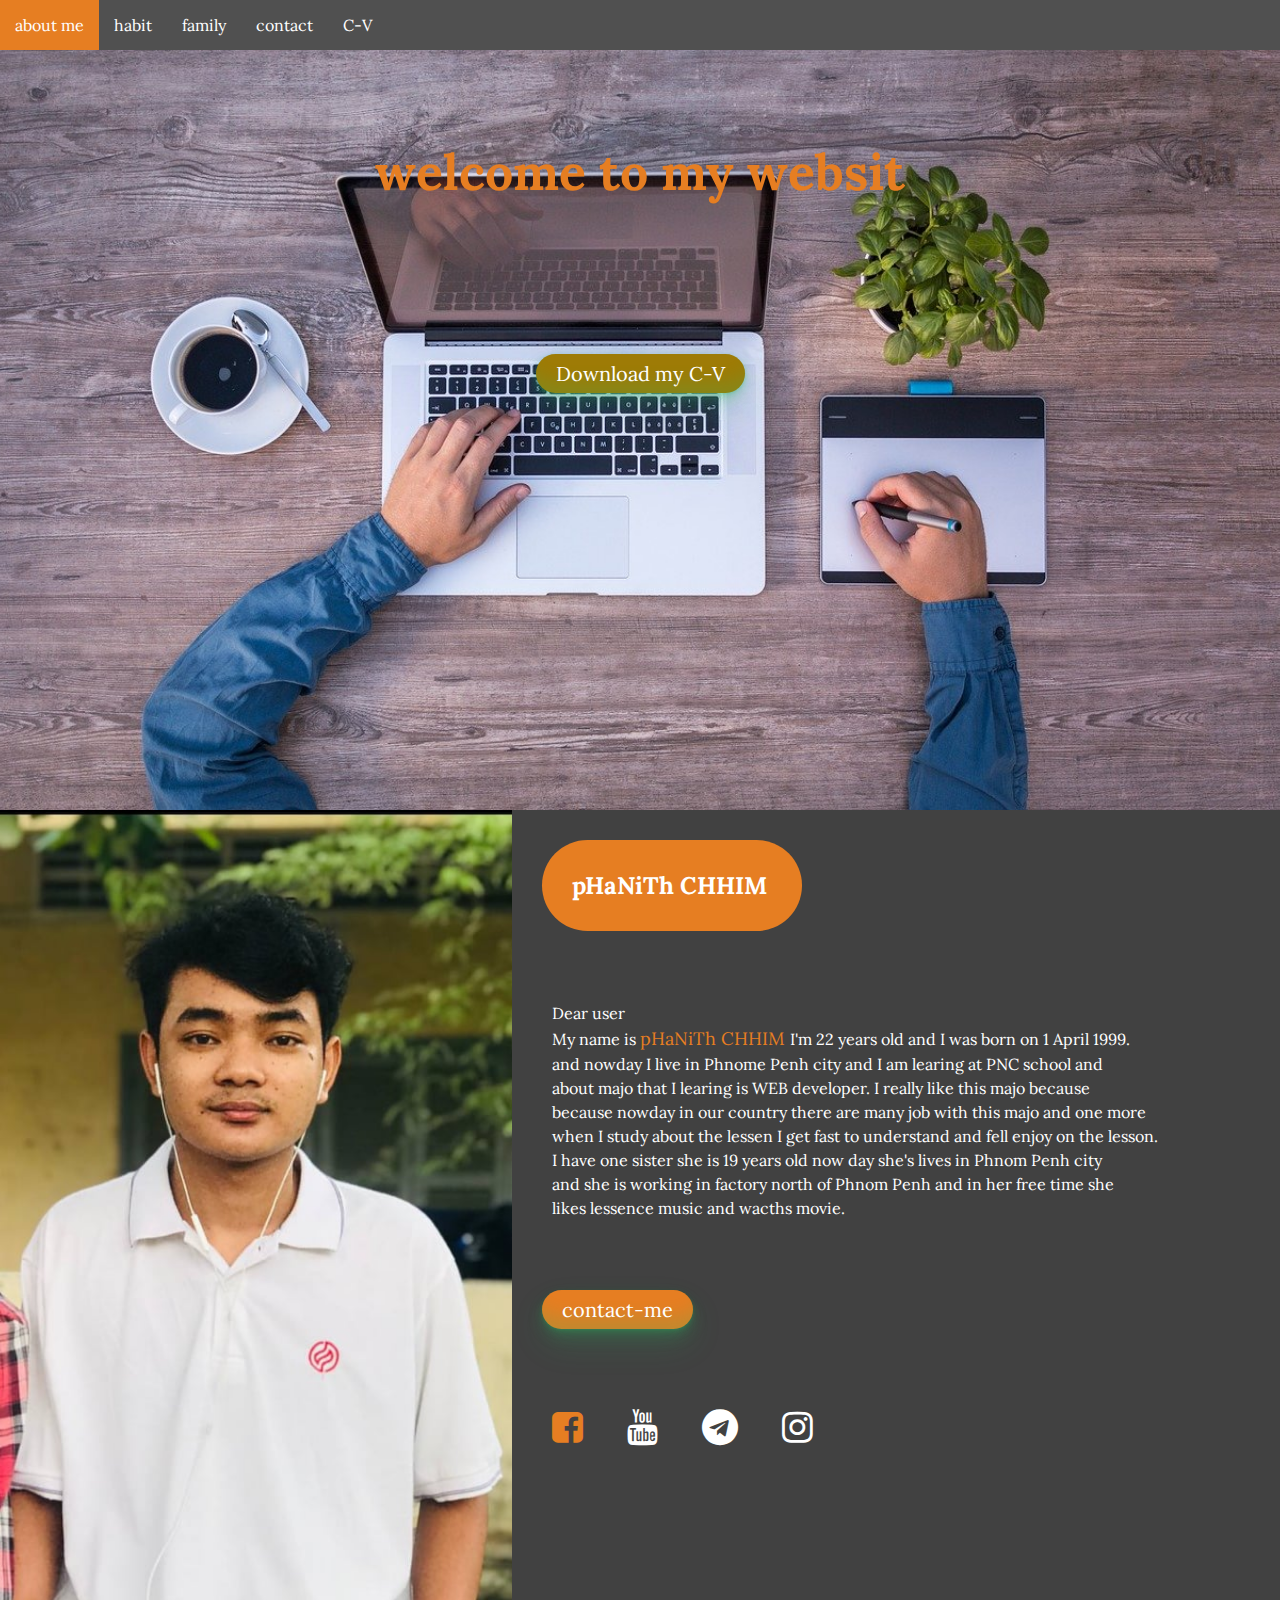
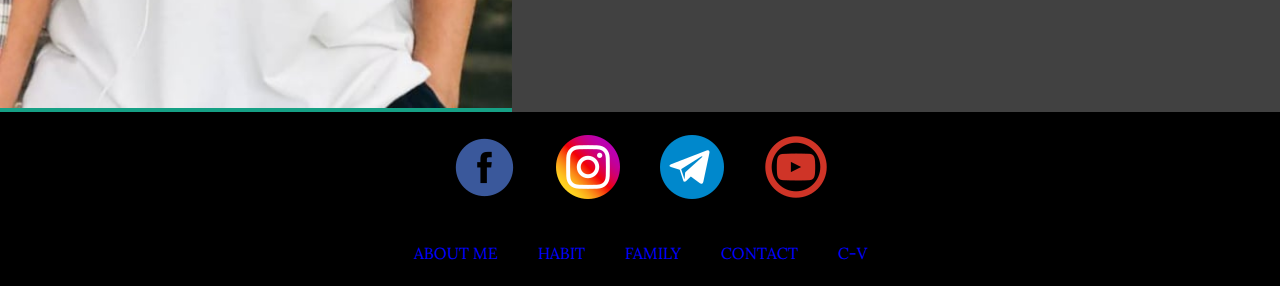
<file: index.html>
<!DOCTYPE html>
<html lang="en">

<head>
    <meta charset="UTF-8">
    <meta http-equiv="X-UA-Compatible" content="IE=edge">
    <meta name="viewport" content="width=device-width, initial-scale=1.0">
    <title>About me</title>
    <link rel="stylesheet" href="https://cdnjs.cloudflare.com/ajax/libs/font-awesome/4.7.0/css/font-awesome.min.css">
    <link rel="stylesheet" href="css/index.css">
    <link rel="stylesheet" href="https://fonts.googleapis.com/icon?family=Material+Icons">
    <link href="https://cdnjs.cloudflare.com/ajax/libs/font-awesome/5.13.0/css/all.min.css" rel="stylesheet">
    <link rel="stylesheet" href="https://cdnjs.cloudflare.com/ajax/libs/font-awesome/4.7.0/css/font-awesome.min.css">
</head>

<body>
    <section class="fist">
        <div class="main-contain">
            <input type="checkbox" name="" id="check">
            <label for="check">
                <i class="fas fa-bars" style="font-size: 40px; color:;"></i>
            </label>
            <nav>
                <ul>
                    <li class="active"><a href="index.html">about me</a></li>
                    <li><a href="page/habit.html">habit</a></li>
                    <li><a href="page/family.html">family</a></li>
                    <li><a href="page/contact.html">contact</a></li>
                    <li><a href="page/c-v.html">C-V</a></li>
                </ul>
            </nav>
        </div>
        <h1>welcome to my websit</h1>
       <div class="btn d-flex">
        <button class="button-33 d-flex" role="button"><a href="/img/cover letter.pdf" download>Download my C-V</a></button>
    </div>
    </section>
    <section class="container group-wrap d-flex ">
            <div class="sid-left">
                <img src="/img/phanith.jpg" alt="">
            </div>
            <div class="sid-right group-wrap background">
                <div class="h1">
                    <h2>pHaNiTh CHHIM</h2>
                </div>
                <div class="p pd-20">
                    <p class="pd-20 white-color link-p">Dear user <br>
                        My name is <span style="color:#e67e22; font-size: large;">pHaNiTh CHHIM </span> I'm 22 years old
                        and I was born on 1 April 1999. <br>
                        and nowday I live in Phnome Penh city and I am learing at PNC school and <br>
                        about majo that I learing is WEB developer. I really like this majo because <br>
                        because nowday in our country there are many job with this majo and one more <br>
                        when I study about the lessen I get fast to understand and fell enjoy on the lesson. <br>
                        I have one sister she is 19 years old now day she's lives in Phnom Penh city <br>
                        and she is working in factory north of Phnom Penh and in her free time she <br>
                        likes lessence music and wacths movie. </p>
                </div>
                <div class="btn-contact-me pd-20 mg-10">
                    <button class="contact-me"><a href="page/contact.html">contact-me</a></button>
                </div>
                <div class="icon pd-20">
                    <i class="fa fa-facebook-square" style="font-size:36px; color:#e67e22 ;"></i>
                    <i class='fa fa-youtube' style='font-size:36px; color:white;'></i>
                    <i class="fa fa-telegram" style="font-size:36px; color:white;"></i>
                    <i class='fa fa-instagram' style='font-size:36px;color:white;'></i>
                </div>
            </div>
        <!-- </div> -->
    </section>
    </div>
    <section>
        <footer>
            <div class="ft-icon">
                <div class="fb">
                    <img src="img/fb.png" alt="">
                </div>
                <div class="ig">
                    <img src="img/ig.png" alt="">
                </div>
                <div class="tg">
                    <img src="img/tg.png" alt="">
                </div>
                <div class="yb">
                    <img src="img/yb.png" alt="">
                </div>
            </div>
            <ul>
                <li><a href="index.html">about me</a></li>
                <li><a href="page/habit.html">habit</a></li>
                <li><a href="page/family.html">family</a></li>
                <li><a href="page/contact.html">contact</a></li>
                <li><a href="page/c-v.html">C-V</a></li>
            </ul>
        </footer>
    </section>
</body>

</html>
</file>
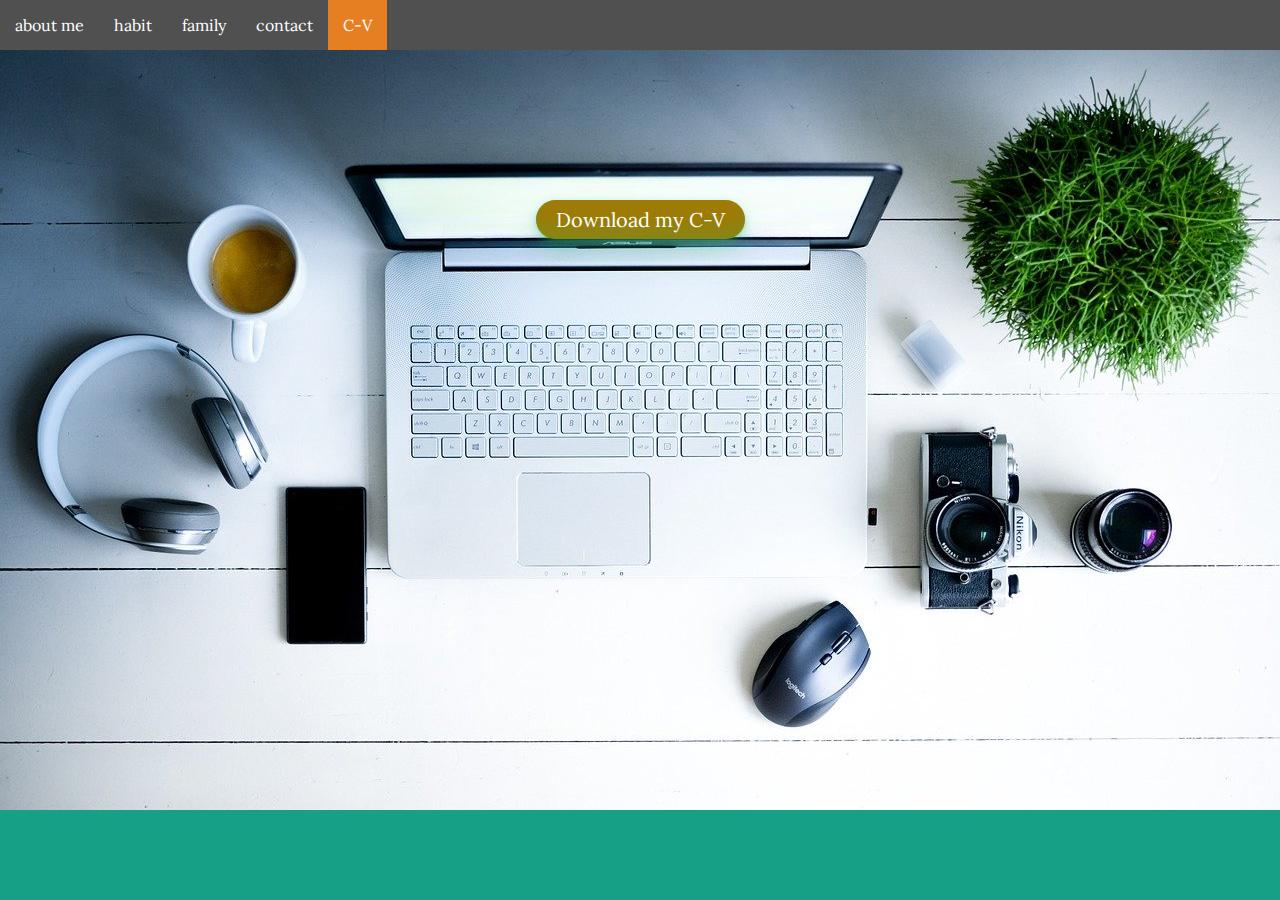
<file: page/c-v.html>
<!DOCTYPE html>
<html lang="en">

<head>
    <meta charset="UTF-8">
    <meta http-equiv="X-UA-Compatible" content="IE=edge">
    <meta name="viewport" content="width=device-width, initial-scale=1.0">
    <title>About me</title>
    <link rel="stylesheet" href="https://cdnjs.cloudflare.com/ajax/libs/font-awesome/4.7.0/css/font-awesome.min.css">
    <link rel="stylesheet" href="/css/c-v.css">
    <link rel="stylesheet" href="https://fonts.googleapis.com/icon?family=Material+Icons">
    <link href="https://cdnjs.cloudflare.com/ajax/libs/font-awesome/5.13.0/css/all.min.css" rel="stylesheet">
    <link rel="stylesheet" href="https://cdnjs.cloudflare.com/ajax/libs/font-awesome/4.7.0/css/font-awesome.min.css">
</head>

<body>
    <section class="fist">
    <div class="main-contain">
        <input type="checkbox" name="" id="check">
        <label for="check">
            <i class="fas fa-bars" style="font-size: 40px; color:;"></i>
        </label>
        <nav>
            <ul>
                <li ><a href="/index.html">about me</a></li>
                <li><a href="/page/habit.html">habit</a></li>
                <li><a href="/family.html">family</a></li>
                <li><a href="/page/contact.html">contact</a></li>
                <li  class="active"><a href="c-v.html">C-V</a></li>
            </ul>
        </nav>
        <div class="btn d-flex">
            <button class="button-33 d-flex" role="button"><a href="/img/cover letter.pdf" download>Download my C-V</a></button>
        </div>
    </div> 
    <!-- <section>
        <footer>
            <div class="ft-icon">
                <div class="fb">
                    <img src="/img/fb.png" alt="">
                </div>
                <div class="ig">
                    <img src="/img/ig.png" alt="">
                </div>
                <div class="tg">
                    <img src="/img/tg.png" alt="">
                </div>
                <div class="yb">
                    <img src="/img/yb.png" alt="">
                </div>
            </div>
            <ul>
                <li><a href="index.html">about me</a></li>
                <li><a href="page/habit.html">habit</a></li>
                <li><a href="page/family.html">family</a></li>
                <li><a href="page/contact.html">contact</a></li>
                <li><a href="page/c-v.html">C-V</a></li>
            </ul>
        </footer>
    </section>  -->
</body>

</html>
</file>
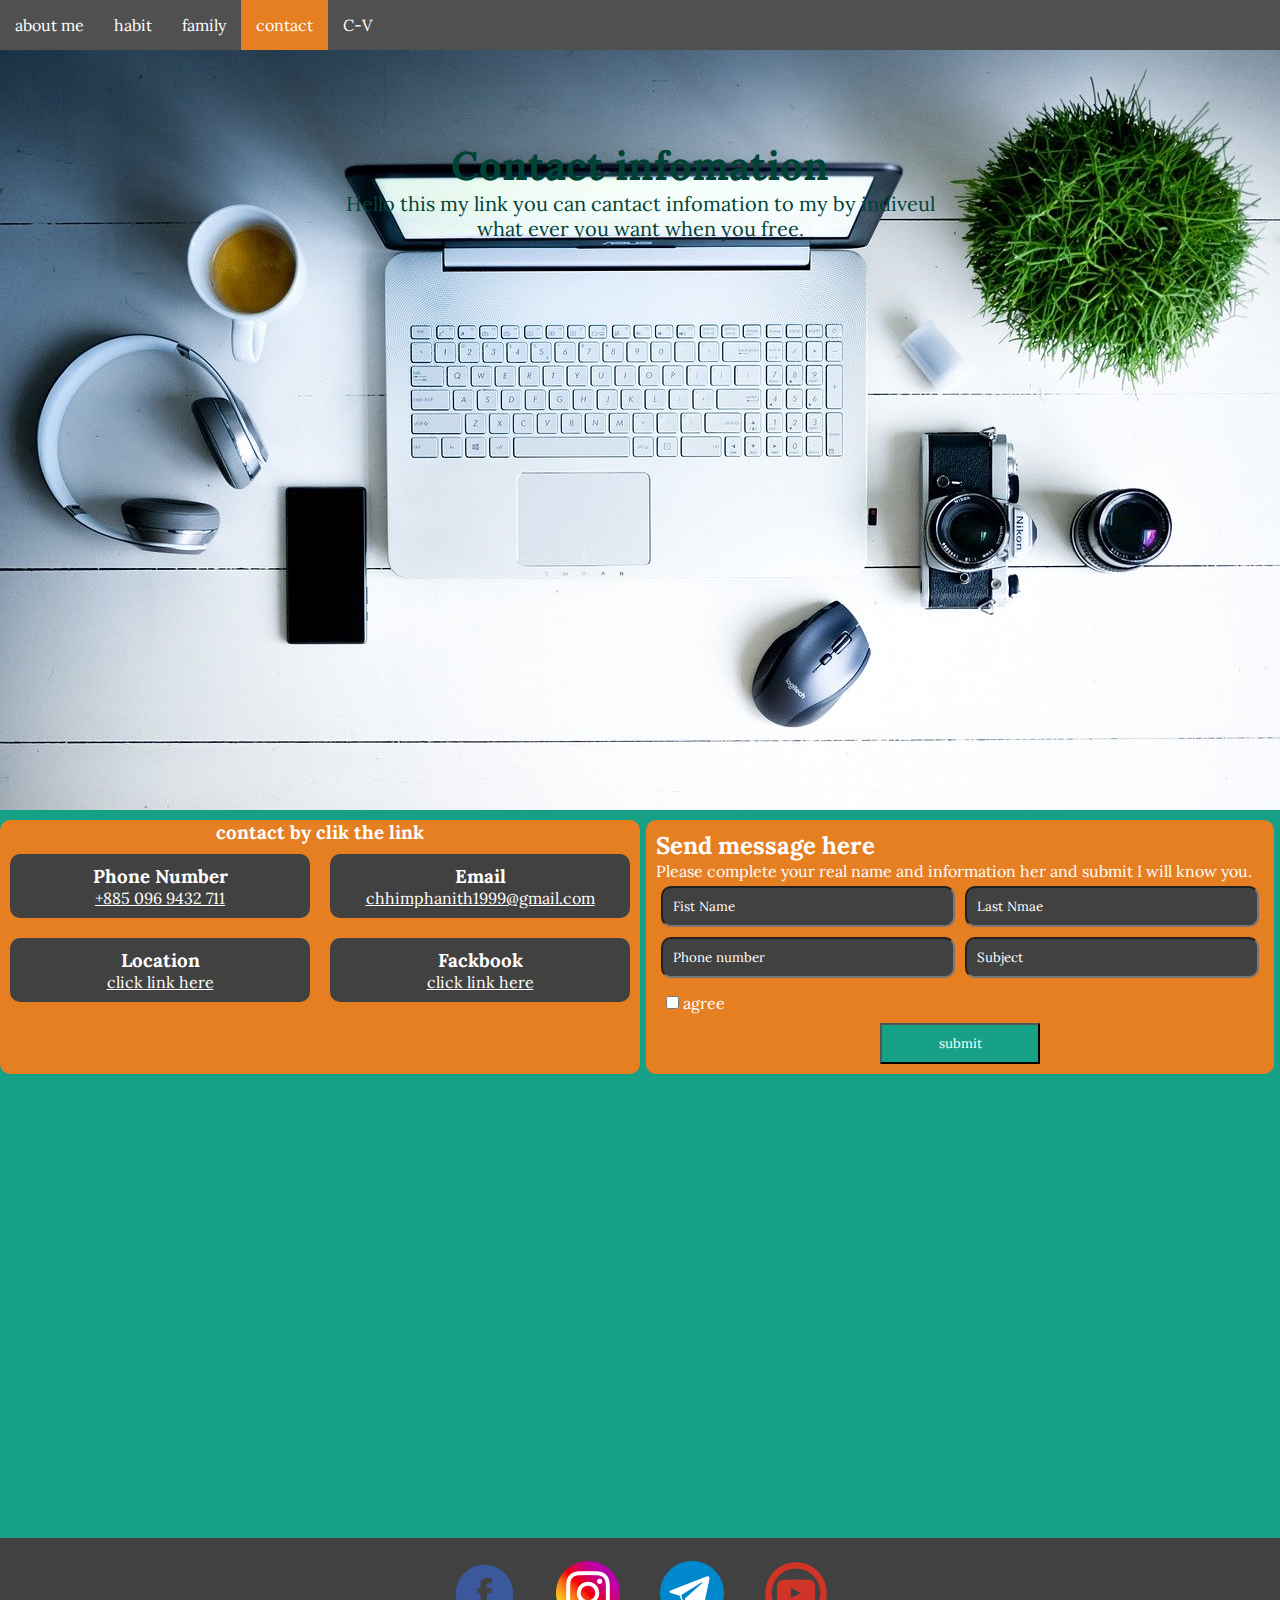
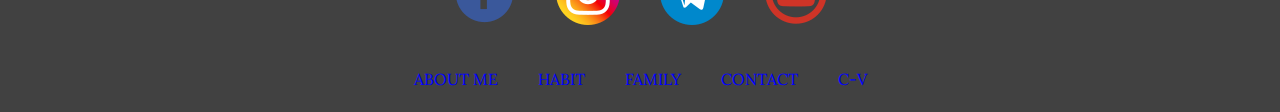
<file: page/contact.html>
<!DOCTYPE html>
<html lang="en">

<head>
    <meta charset="UTF-8">
    <meta http-equiv="X-UA-Compatible" content="IE=edge">
    <meta name="viewport" content="width=device-width, initial-scale=1.0">
    <title>About me</title>
    <link rel="stylesheet" href="https://cdnjs.cloudflare.com/ajax/libs/font-awesome/4.7.0/css/font-awesome.min.css">
    <link rel="stylesheet" href="/css/contact.css">
    <link rel="stylesheet" href="https://fonts.googleapis.com/icon?family=Material+Icons">
    <link href="https://cdnjs.cloudflare.com/ajax/libs/font-awesome/5.13.0/css/all.min.css" rel="stylesheet">
    <link rel="stylesheet" href="https://cdnjs.cloudflare.com/ajax/libs/font-awesome/4.7.0/css/font-awesome.min.css">
</head>

<body>
    <section class="fist">
        <div class="main-contain">
            <input type="checkbox" name="" id="check">
            <label for="check">
                <i class="fas fa-bars" style="font-size: 40px;"></i>
            </label>
            <nav>
                <ul>
                    <li><a href="/index.html">about me</a></li>
                    <li><a href="/page/habit.html">habit</a></li>
                    <li><a href="/page/family.html">family</a></li>
                    <li class="active"><a href="contact.html">contact</a></li>
                    <li><a href="/page/c-v.html">C-V</a></li>
                </ul>
            </nav>
            <div class="header">
                <h1>Contact infomation</h1>
                <p>Hello this my link you can cantact infomation to my by indiveul <br>
                    what ever you want when you free.</p>
            </div>
        </div>
    </section>
    <section>
        <div class="container group-wrap">
            <div class="contain-left group-wrap">
                <h3>contact by clik the link</h3>
                <div class="box">
                    <div class="block">
                        <h3>Phone Number</h3></i>
                        <a href="">+885 096 9432 711</a>
                    </div>
                    <div class="block">
                        <h3>Email</h3>
                        <a href="">chhimphanith1999@gmail.com</a>
                    </div>
                </div>
                <div class="box">
                    <div class="block">
                        <h3>Location</h3>
                        <a href="">click link here</a>
                    </div>
                    <div class="block">
                        <h3>Fackbook</h3>
                        <a href="">click link here</a>
                    </div>
                </div>

               

            </div>
            <div class="contain-right ">
                <div class="form">
                    <form class="group-wrap " action="">
                        <h2 class="white">Send message here</h2>
                        <p class="white">Please complete your real name and information her and submit I will know you.
                        </p>
                        <div class="box">
                            <input type="text" name="" id="" placeholder="Fist Name">
                            <input type="text" name="" id="" placeholder="Last Nmae">
                        </div>
                        <div class="box">
                            <input type="text" name="" id="" placeholder="Phone number">
                            <input type="text" name="" id="" placeholder="Subject">
                        </div>
                        <div class="padding">
                            <input type="checkbox" name="" id="">
                            <span class="white">agree</span>
                        </div>
                        <div class="btn">
                            <input type="submit" value="submit">
                        </div>
                    </form>
                </div>
            </div>
        </div>
    </section>
    <div class="map">
        <iframe
            src="https://www.google.com/maps/embed?pb=!1m18!1m12!1m3!1d15692.399303365068!2d104.29972626648072!3d10.492796479210167!2m3!1f0!2f0!3f0!3m2!1i1024!2i768!4f13.1!3m3!1m2!1s0x3109cd4c05e1f77d%3A0x276d3d0edb16f207!2z4Z6U4Z674Z6a4Z644Z6A4Z674Z6Y4Z624Z6a4Z6A4Z-G4Z6W4Z-S4Z6a4Z624Z6B4Z-B4Z6P4Z-S4Z6P4Z6A4Z-C4Z6U!5e0!3m2!1sen!2skh!4v1636822192731!5m2!1sen!2skh"
            width="100%" height="450" style="border:0;" allowfullscreen="" loading="lazy"></iframe>
    </div>
    <section>
        <footer>
            <div class="ft-icon">
                <div class="fb">
                    <img src="/img/fb.png" alt="">
                </div>
                <div class="ig">
                    <img src="/img/ig.png" alt="">
                </div>
                <div class="tg">
                    <img src="/img/tg.png" alt="">
                </div>
                <div class="yb">
                    <img src="/img/yb.png" alt="">
                </div>
            </div>
            <ul>
                <li><a href="index.html">about me</a></li>
                <li><a href="page/habit.html">habit</a></li>
                <li><a href="page/family.html">family</a></li>
                <li><a href="page/contact.html">contact</a></li>
                <li><a href="page/c-v.html">C-V</a></li>
            </ul>
        </footer>
    </section>
</body>

</html>
</file>
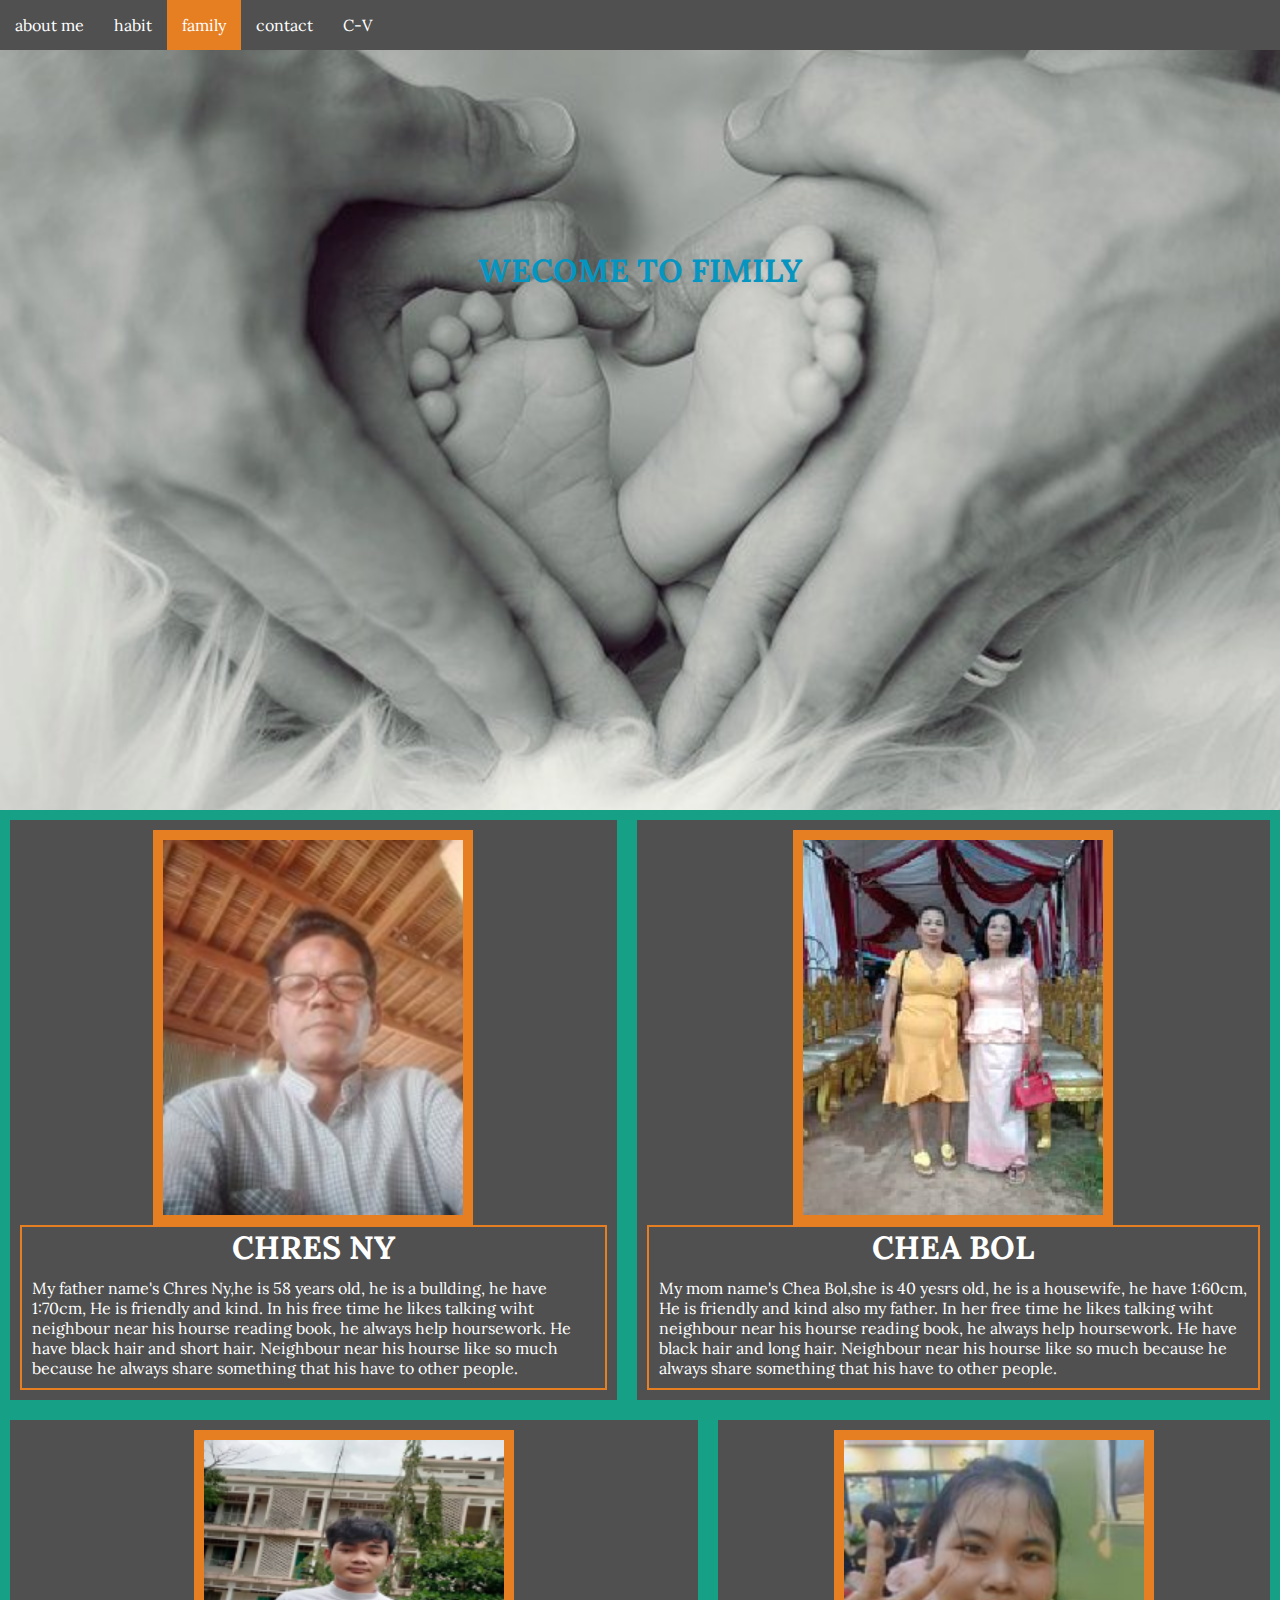
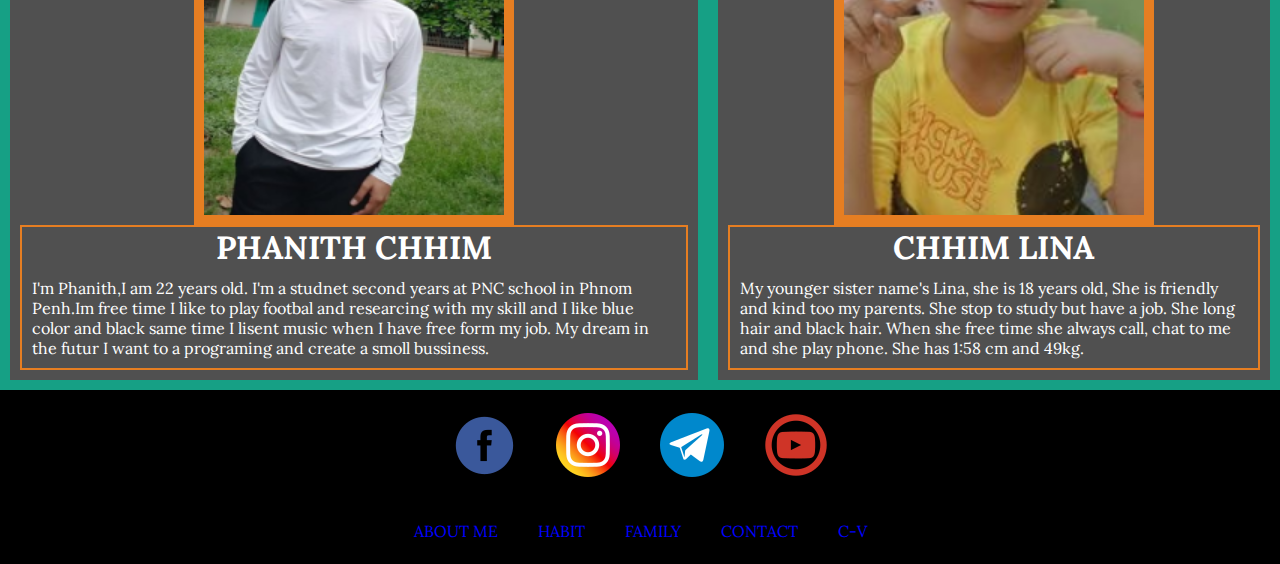
<file: page/family.html>
<!DOCTYPE html>
<html lang="en">

<head>
    <meta charset="UTF-8">
    <meta http-equiv="X-UA-Compatible" content="IE=edge">
    <meta name="viewport" content="width=device-width, initial-scale=1.0">
    <title>About me</title>
    <link rel="stylesheet" href="https://cdnjs.cloudflare.com/ajax/libs/font-awesome/4.7.0/css/font-awesome.min.css">
    <link rel="stylesheet" href="/css/family.css">
    <link rel="stylesheet" href="https://fonts.googleapis.com/icon?family=Material+Icons">
    <link href="https://cdnjs.cloudflare.com/ajax/libs/font-awesome/5.13.0/css/all.min.css" rel="stylesheet">
    <link rel="stylesheet" href="https://cdnjs.cloudflare.com/ajax/libs/font-awesome/4.7.0/css/font-awesome.min.css">
</head>

<body>
    <section class="fist">
        <div class="main-contain">
            <input type="checkbox" name="" id="check">
            <label for="check">
                <i class="fas fa-bars" style="font-size: 40px; color:;"></i>
            </label>
            <nav>
                <ul>
                    <li><a href="/index.html">about me</a></li>
                    <li><a href="/page/habit.html">habit</a></li>
                    <li class="active"><a href="family.html">family</a></li>
                    <li><a href="/page/contact.html">contact</a></li>
                    <li><a href="/page/c-v.html">C-V</a></li>
                </ul>
            </nav>
            <h1 style="color: rgb(6, 149, 192);">WECOME TO FIMILY</h1>
        </div>
    </section>
    <div class="mai group-wrap">
        <section class="sub-main d-flex group-wrap">
            <div class="card pd-10 background margit-10">
                <div class="img">
                    <img src="/img/pa.png" alt="">
                </div>
                <div class="card-body color-white card-border  ">
                    <h1> CHRES NY</h1>
                    <p class="margit-10">My father name's Chres Ny,he is 58 years old, he is a bullding, he have 1:70cm,
                        He is friendly and kind. In his free time he likes
                         talking wiht neighbour near his hourse reading book, he always help hoursework.
                        He have black hair and short hair.
                        Neighbour near his hourse like so much because
                        he always share something that his have to other people.

                    </p>
                </div>
            </div>
            <div class="card pd-10 group-wrap background margit-10">
                <div class="img">
                    <img src="/img/me.png" alt="">
                </div>
                <div class="card-body color-white card-border">
                    <h1> CHEA BOL</h1>
                    <p class="margit-10">My mom name's Chea Bol,she is 40 yesrs old, he is a housewife,
                         he have 1:60cm,
                        He is friendly and kind also my father. In her free time he likes
                        talking wiht neighbour near his hourse reading book, he always help hoursework.
                        He have black hair and long hair.
                        Neighbour near his hourse like so much because
                        he always share something that his have to other people. </p>
                </div>
            </div>
        </section>
        <section class="sub-main d-flex group-wrap">
            <div class="card pd-10 background margit-10">
                <div class="img">
                    <img src="/img/mak.png" alt="">
                </div>
                <div class="card-body color-white card-border  ">
                    <h1> PHANITH CHHIM</h1>
                    <p class="margit-10">I'm Phanith,I am 22 years old. 
                        I'm a studnet second years at PNC school in Phnom Penh.Im free time I like to play footbal and researcing with my skill 
                        and I like blue color and black same time I lisent music when I have free form my job. My dream in the futur I want to 
                        a programing and create a smoll bussiness.
                    </p>
                </div>
            </div>
            <div class="card pd-10 group-wrap background margit-10">
                <div class="img">
                    <img src="/img/jruk.png" alt="">
                </div>
                <div class="card-body color-white card-border">
                    <h1> CHHIM LINA</h1>
                    <p class="margit-10">My younger sister name's Lina, she is 18 years old, 
                        She is friendly and kind too my parents. She stop to study but have a job.
                        She long hair and black hair.
                        When she free time she always call, chat to me and she play phone. She has 1:58 cm and 49kg.  </p>
                </div>
            </div>
        </section>
    </div>
    <footer>
        <div class="ft-icon">
            <div class="fb">
                <img src="/img/fb.png" alt="">
            </div>
            <div class="ig">
                <img src="/img/ig.png" alt="">
            </div>
            <div class="tg">
                <img src="/img/tg.png" alt="">
            </div>
            <div class="yb">
                <img src="/img/yb.png" alt="">
            </div>
        </div>
        <ul>
            <li><a href="index.html">about me</a></li>
            <li><a href="page/habit.html">habit</a></li>
            <li><a href="page/family.html">family</a></li>
            <li><a href="page/contact.html">contact</a></li>
            <li><a href="page/c-v.html">C-V</a></li>
        </ul>
    </footer>
    </section>
</body>

</html>
</file>
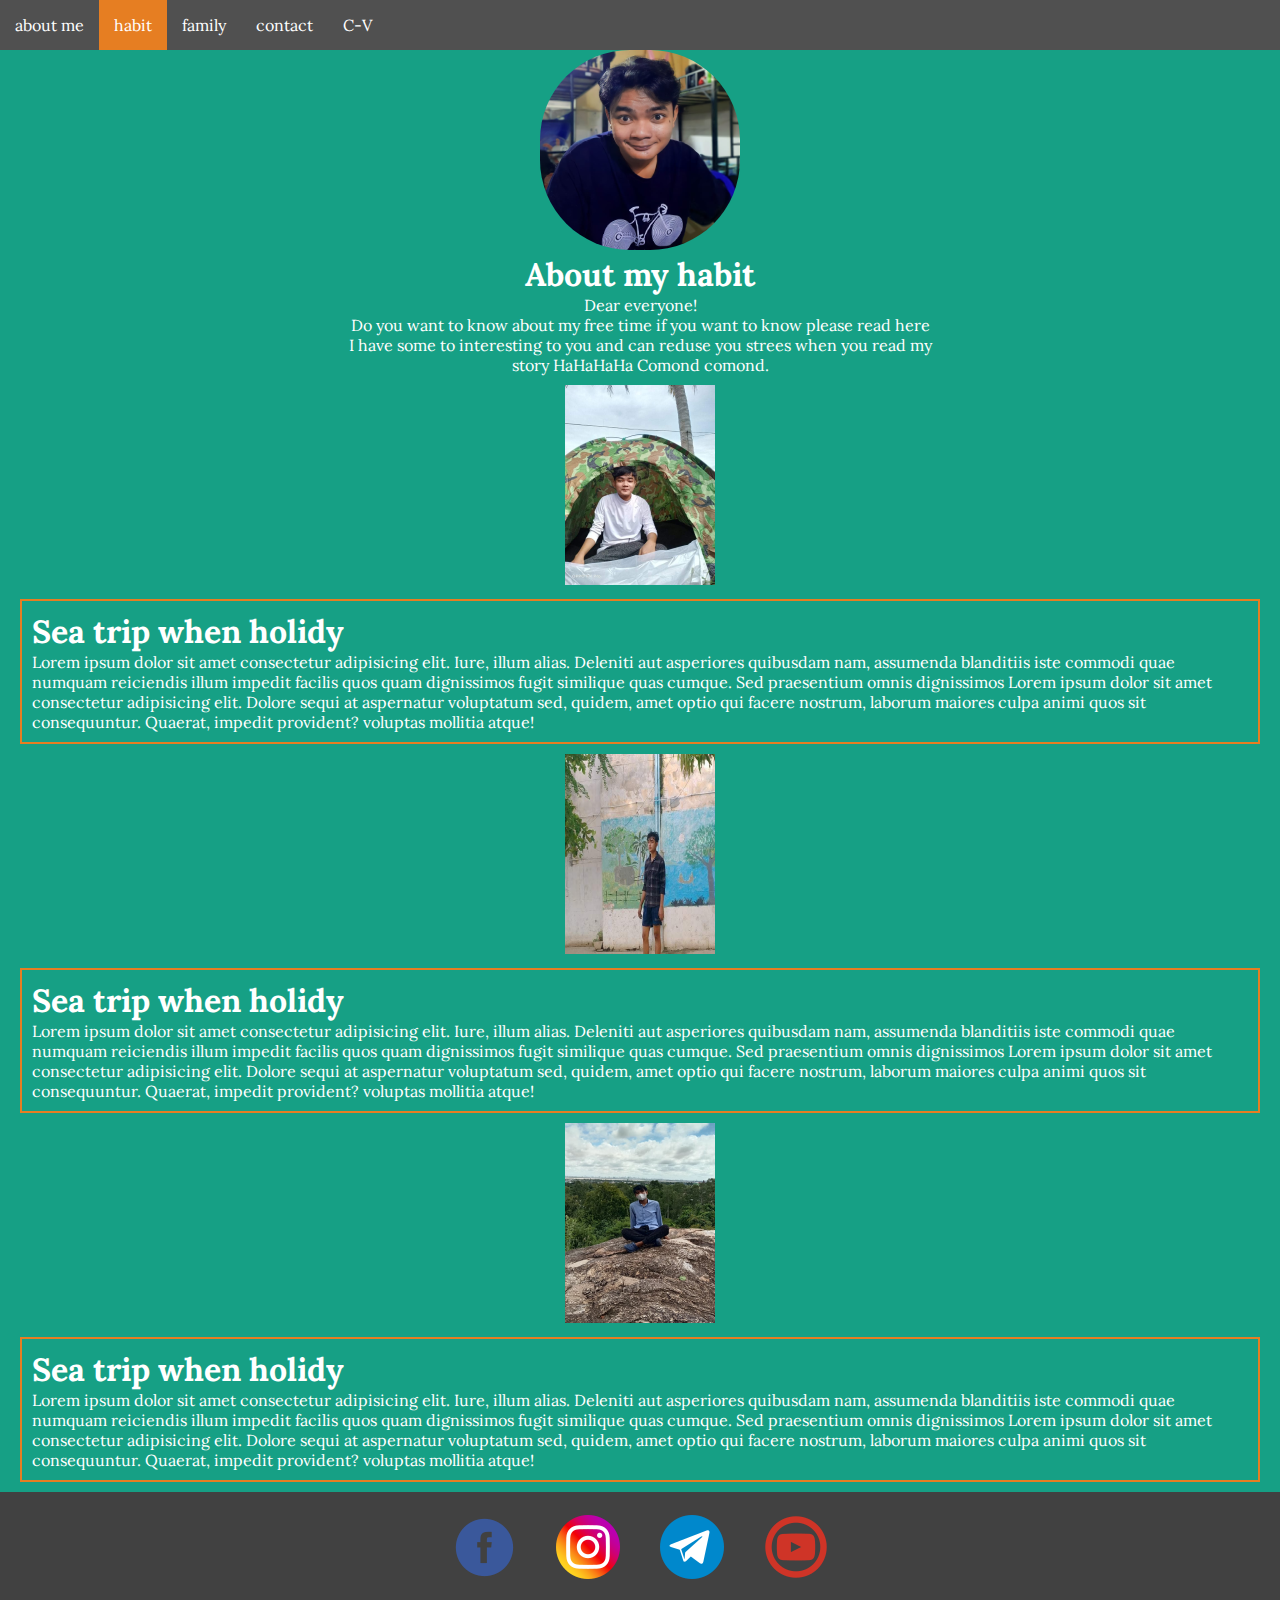
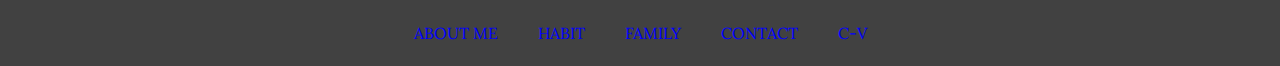
<file: page/habit.html>
<!DOCTYPE html>
<html lang="en">

<head>
    <meta charset="UTF-8">
    <meta http-equiv="X-UA-Compatible" content="IE=edge">
    <meta name="viewport" content="width=device-width, initial-scale=1.0">
    <title>About me</title>
    <link rel="stylesheet" href="https://cdnjs.cloudflare.com/ajax/libs/font-awesome/4.7.0/css/font-awesome.min.css">
    <link rel="stylesheet" href="/css/habit.css">
    <link rel="stylesheet" href="https://fonts.googleapis.com/icon?family=Material+Icons">
    <link href="https://cdnjs.cloudflare.com/ajax/libs/font-awesome/5.13.0/css/all.min.css" rel="stylesheet">
    <link rel="stylesheet" href="https://cdnjs.cloudflare.com/ajax/libs/font-awesome/4.7.0/css/font-awesome.min.css">
</head>

<body>
    <section class="fist">
    <div class="main-contain">
        <input type="checkbox" name="" id="check">
        <label for="check">
            <i class="fas fa-bars" style="font-size: 40px; color:;"></i>
        </label>
        <nav>
            <ul>
                <li ><a href="/index.html">about me</a></li>
                <li class="active"><a href="page/habit.html">habit</a></li>
                <li><a href="family.html">family</a></li>
                <li><a href="/page/contact.html">contact</a></li>
                <li><a href="/page/c-v.html">C-V</a></li>
            </ul>
        </nav>
    </div> 
<section>
    <div class="profile">
        <img src="/img/habit-pf.png" alt="">
        <div class="pragraph">
            <h1>About my habit</h1>
            <p>Dear everyone! <br>
               Do you want to know about my free time if you want to know please read here <br>
               I have some to interesting to you and can reduse you strees when you read my <br>
            story HaHaHaHa Comond comond.</p>
        </div>
    </div>
</section>
<section>
    <div class="group1">
        <div class="picture1">
            <div class="img">
                <img src="/img/boxpic1.png" alt="">
            </div>
        </div>
        <div class="box1">
            <h1>Sea trip when holidy</h1>
            <p>Lorem ipsum dolor sit amet consectetur adipisicing elit. Iure, illum alias. Deleniti aut asperiores quibusdam nam, assumenda blanditiis iste commodi quae numquam reiciendis illum impedit facilis quos quam dignissimos fugit similique quas cumque. Sed praesentium omnis dignissimos Lorem ipsum dolor sit amet consectetur adipisicing elit. Dolore sequi at aspernatur voluptatum sed, quidem, amet optio qui facere nostrum, laborum maiores culpa animi quos sit consequuntur. Quaerat, impedit provident? voluptas mollitia atque!</p>
        </div>
    </div>
    <div class="group1">
        <div class="picture1">
            <div class="img">
                <img src="/img/boxpic2.png" alt="">
            </div>
        </div>
        <div class="box1">
            <h1>Sea trip when holidy</h1>
            <p>Lorem ipsum dolor sit amet consectetur adipisicing elit. Iure, illum alias. Deleniti aut asperiores quibusdam nam, assumenda blanditiis iste commodi quae numquam reiciendis illum impedit facilis quos quam dignissimos fugit similique quas cumque. Sed praesentium omnis dignissimos Lorem ipsum dolor sit amet consectetur adipisicing elit. Dolore sequi at aspernatur voluptatum sed, quidem, amet optio qui facere nostrum, laborum maiores culpa animi quos sit consequuntur. Quaerat, impedit provident? voluptas mollitia atque!</p>
        </div>
    </div>
    <div class="group1">
        <div class="picture1">
            <div class="img">
                <img src="/img/boxpic3.png" alt="">
            </div>
        </div>
        <div class="box1">
            <h1>Sea trip when holidy</h1>
            <p>Lorem ipsum dolor sit amet consectetur adipisicing elit. Iure, illum alias. Deleniti aut asperiores quibusdam nam, assumenda blanditiis iste commodi quae numquam reiciendis illum impedit facilis quos quam dignissimos fugit similique quas cumque. Sed praesentium omnis dignissimos Lorem ipsum dolor sit amet consectetur adipisicing elit. Dolore sequi at aspernatur voluptatum sed, quidem, amet optio qui facere nostrum, laborum maiores culpa animi quos sit consequuntur. Quaerat, impedit provident? voluptas mollitia atque!</p>
        </div>
    </div>
  
</section>











    <section>
        <footer>
            <div class="ft-icon">
                <div class="fb">
                    <img src="/img/fb.png" alt="">
                </div>
                <div class="ig">
                    <img src="/img/ig.png" alt="">
                </div>
                <div class="tg">
                    <img src="/img/tg.png" alt="">
                </div>
                <div class="yb">
                    <img src="/img/yb.png" alt="">
                </div>
            </div>
            <ul>
                <li><a href="index.html">about me</a></li>
                <li><a href="page/habit.html">habit</a></li>
                <li><a href="page/family.html">family</a></li>
                <li><a href="page/contact.html">contact</a></li>
                <li><a href="page/c-v.html">C-V</a></li>
            </ul>
        </footer>
    </section> 
</body>

</html>
</file>
<file: css/index.css>
@import url('https://fonts.googleapis.com/css2?family=Lora:ital@0;1&display=swap');
*{
    font-family: 'Lora', serif;
    margin: 0%;
    padding: 0%;
}
body{
    background:#16a085;
}
#check,label{
    display: none;
}
nav {
    background: rgb(80, 80, 80);
}
#check, label {
    display: none;
}
ul {
    display: flex;
}
ul li {
    list-style: none;
    padding: 15px;
}
ul .active {
    background: #e67e22;
}
ul a {
    color: #fff;
    text-decoration: none;
}
.fist{
    background-image: url(/img/bg-about.jpg);
    background-size: cover;
    background-position: center;
    background-repeat: no-repeat;
    height: 90vh;
}

.button-33 {
  background-color: #9e7b06;
  border-radius: 100px;
  box-shadow: rgba(44, 187, 99, .2) 0 -25px 18px -14px inset,rgba(44, 187, 99, .15) 0 1px 2px,rgba(44, 187, 99, .15) 0 2px 4px,rgba(44, 187, 99, .15) 0 4px 8px,rgba(44, 187, 99, .15) 0 8px 16px,rgba(44, 187, 99, .15) 0 16px 32px;
  color: green;
  cursor: pointer;
  display: inline-block;
  font-family: CerebriSans-Regular,-apple-system,system-ui,Roboto,sans-serif;
  padding: 7px 20px;
  text-align: center;
  text-decoration: none;
  transition: all 250ms;
  border: 0;
  font-size: 16px;
  user-select: none;
  -webkit-user-select: none;
  touch-action: manipulation;
}
.button-33:hover {
  box-shadow: rgba(44,187,99,.35) 0 -25px 18px -14px inset,rgba(44,187,99,.25) 0 1px 2px,rgba(44,187,99,.25) 0 2px 4px,rgba(44,187,99,.25) 0 4px 8px,rgba(44,187,99,.25) 0 8px 16px,rgba(44,187,99,.25) 0 16px 32px;
  transform: scale(1.05) rotate(-1deg);
}
button a{
    text-decoration: none;
    color:white;
    font-size: 20px;

}
.fist .btn{
    display: flex;
    align-items: center;
    justify-content: center;
    margin-top: 150px;
}
/* ================ */

.icon{
    padding: 20px;
    margin-top: 20px;
}
.icon i{
    padding: 20px;
}

.ft-icon{
    display: flex;
    justify-content: center;
}
.ft-icon img{
    padding: 20px;
}
footer{
   text-align: center;
    background: black;
    margin: 0%;
    padding: 3px;
}
footer ul{
    display: flex;
    justify-content: center;
    background: black;
}
footer ul li{
    padding: 20px;
    list-style: none;
}
footer ul li a{
    text-transform: uppercase;
    color: blue;
}
h1{
    font-size: 50px;
    color: #e67e22;
    text-align: center;
    margin-top: 90px;
}
/* =================== */

.contact-me {
    background-color: #e67e22;
    border-radius: 100px;
    box-shadow: rgba(44, 187, 99, .2) 0 -25px 18px -14px inset,rgba(44, 187, 99, .15) 0 1px 2px,rgba(44, 187, 99, .15) 0 2px 4px,rgba(44, 187, 99, .15) 0 4px 8px,rgba(44, 187, 99, .15) 0 8px 16px,rgba(44, 187, 99, .15) 0 16px 32px;
    color: white;
    cursor: pointer;
    display: inline-block;
    font-family: CerebriSans-Regular,-apple-system,system-ui,Roboto,sans-serif;
    padding: 7px 20px;
    text-align: center;
    text-decoration: none;
    transition: all 250ms;
    border: 0;
    font-size: 16px;
    user-select: none;
    -webkit-user-select: none;
    touch-action: manipulation;
    margin-right: 20px;
  }
.contact-me a{
    color: white;
    text-decoration: none;
}
.contact-me:hover{
    box-shadow: rgba(44,187,99,.35) 0 -25px 18px -14px inset,rgba(44,187,99,.25) 0 1px 2px,rgba(44,187,99,.25) 0 2px 4px,rgba(44,187,99,.25) 0 4px 8px,rgba(44,187,99,.25) 0 8px 16px,rgba(44,187,99,.25) 0 16px 32px;
    transform: scale(1.05) rotate(-1deg);
   
}
.d-flex{
    display: flex;
    justify-content: space-between;
}
.group-wrap{
    flex-wrap: wrap;
}
.background{
    background: rgb(65, 65, 65);
}
.mg-10{
    margin: 10px;
}
.pd-10{
    padding: 10px;
}
.pd-20{
    padding: 20px;
}
.container{
    width: 100%;
}
.sid-right{
    width: 60%;
}
.sid-left{
    width: 40%;
}
.sid-left img{
    width: 100%;
}
.white-color{
    color: white;
}
.link-p{
    line-height: 1.5;
}
h2{
    margin: 30px;
    width: 200px;
    padding: 30px;
    background: #e67e22;
    color: white;
    border-radius: 70px 70px;
}
@media(max-width:860px){
    nav {
        display: none;
    }
    label {
        display: block;
    }
    ul {
        display: block;
        background: rgb(54, 83, 102);
    }
    #check:checked ~ nav{
        display: block;
    }
    footer ul{
        font-size: 15px;
    }
    footer img{
        width: 30px;
    }  
  
    .sid-right{
        flex-wrap: wrap;
        /* display: block; */
        width: 100%;
    }
    .container{
        flex-wrap: wrap;
        display: block;
    }
    .sid-left{
        width: 100%;
    }
    .sid-left img{
        width: 95%;
        margin: 5px 10px;
    }
    .sid-right{
        width: 95%;
        margin: 5px 10px;
    }
}
@media(max-width:450px){
    nav {
        display: none;
    }
    label {
        display: block;
    }
    ul {
        display: block;
        background: rgb(54, 83, 102);
       
        
    }
    #check:checked ~ nav{
        display: block;
    }
    .group-wrap{
        flex-wrap: wrap;
    }
    footer ul{
        font-size: 10px;
    }
    footer img{
        width: 25px;
    }
    .fist{
        background-image: url(/img/bg-about.jpg);
        background-size: cover;
        background-position: center;
        background-repeat: no-repeat;
        height: 70vh;
        display: block;
    }
    h1{
        font-size: 30px;
        color: #e67e22;
        text-align: center;
        margin-top: 60px;
    }
    .sid-left img{
        width: 95%;
        margin: 5px 10px;
    }
    .sid-right{
        width: 95%;
        margin: 5px 10px;
    }
}
</file>
<file: css/c-v.css>
@import url('https://fonts.googleapis.com/css2?family=Lora:ital@0;1&display=swap');
*{
    
    font-family: 'Lora', serif;
    margin: 0%;
    padding: 0%;
}
body{
    background:#16a085;
}
.fist{
    background-image: url(/img/bg\ \(2\).jpg);
    background-size: cover;
    background-position: center;
    background-repeat: no-repeat;
    width: 100%;
    height: 90vh;
}
#check,label{
    display: none;
}
nav {
    background: rgb(80, 80, 80);
}
#check, label {
    display: none;
}
ul {
    display: flex;
}
ul li {
    list-style: none;
    padding: 15px;
}
ul .active {
    background: #e67e22;
}
ul a {
    color: #fff;
    text-decoration: none;
}
.button-33 {
    background-color: #9e7b06;
    border-radius: 100px;
    box-shadow: rgba(44, 187, 99, .2) 0 -25px 18px -14px inset,rgba(44, 187, 99, .15) 0 1px 2px,rgba(44, 187, 99, .15) 0 2px 4px,rgba(44, 187, 99, .15) 0 4px 8px,rgba(44, 187, 99, .15) 0 8px 16px,rgba(44, 187, 99, .15) 0 16px 32px;
    color: green;
    cursor: pointer;
    display: inline-block;
    font-family: CerebriSans-Regular,-apple-system,system-ui,Roboto,sans-serif;
    padding: 7px 20px;
    text-align: center;
    text-decoration: none;
    transition: all 250ms;
    border: 0;
    font-size: 16px;
    user-select: none;
    -webkit-user-select: none;
    touch-action: manipulation;
  }
  .button-33:hover {
    box-shadow: rgba(44,187,99,.35) 0 -25px 18px -14px inset,rgba(44,187,99,.25) 0 1px 2px,rgba(44,187,99,.25) 0 2px 4px,rgba(44,187,99,.25) 0 4px 8px,rgba(44,187,99,.25) 0 8px 16px,rgba(44,187,99,.25) 0 16px 32px;
    transform: scale(1.05) rotate(-1deg);
  }
  button a{
      text-decoration: none;
      color:white;
      font-size: 20px;
  
  }
  .fist .btn{
      display: flex;
      align-items: center;
      justify-content: center;
      margin-top: 150px;
  }
/* =========================== */
.icon{
    padding: 20px;
    margin-top: 20px;
}
.icon i{
    padding: 20px;
}
.ft-icon{
    display: flex;
    justify-content: center;
}
.ft-icon img{
    padding: 20px;
}
footer{
   text-align: center;
   
    background: rgb(65, 65, 65);
    margin: 0%;
    padding: 3px;
}
footer ul{
    display: flex;
    justify-content: center;
    background: rgb(65, 65, 65);
}
footer ul li{
    padding: 20px;
    list-style: none;
}
footer ul li a{
    text-transform: uppercase;
    color: blue;
}
@media(max-width:860px){
    nav {
        display: none;
    }
    label {
        display: block;
    }
    ul {
        display: block;
        background: rgb(54, 83, 102);
        
    }
    #check:checked ~ nav{
        display: block;
    }
    footer ul{
        font-size: 15px;
    }
    footer img{
        width: 30px;
    }
    
}
@media(max-width:450px){
    nav {
        display: none;
    }
    label {
        display: block;
    }
    ul {
        display: block;
        background: rgb(54, 83, 102);
       
        
    }
    #check:checked ~ nav{
        display: block;
    }
    .group-wrap{
        flex-wrap: wrap;
    }
    footer ul{
        font-size: 10px;
    }
    footer img{
        width: 25px;
    }
}
</file>
<file: css/contact.css>
@import url('https://fonts.googleapis.com/css2?family=Lora:ital@0;1&display=swap');
*{
    font-family: 'Lora', serif;
    margin: 0;
    padding: 0;
 
}
body{
    background:#16a085;
}
.fist{
    background-image: url(/img/bg\ \(2\).jpg);
    background-size: cover;
    background-position: center;
    background-repeat: no-repeat;
    width: 100%;
    height: 90vh;
}

#check,label{
    display: none;
}
nav {
    background: rgb(80, 80, 80);
    position: sticky;
    top: 0%1;
}
#check, label {
    display: none;
}
ul {
    display: flex;
}
ul li {
    list-style: none;
    padding: 15px;
}
ul .active {
    background: #e67e22;
}
ul a {
    color: #fff;
    text-decoration: none;
}
/* =========================== */
.icon{
    padding: 20px;
    margin-top: 20px;
}
.icon i{
    padding: 20px;
}
.ft-icon{
    display: flex;
    justify-content: center;
}
.ft-icon img{
    padding: 20px;
}
footer{
   text-align: center;
   
    background: rgb(65, 65, 65);
    margin: 0%;
    padding: 3px;
}
footer ul{
    display: flex;
    justify-content: center;
    background: rgb(65, 65, 65);
}
footer ul li{
    padding: 20px;
    list-style: none;
}
footer ul li a{
    text-transform: uppercase;
    color: blue;
}
.contain-left h3,
a{
    text-align: center;
    color: #fff;
}
a{
    display: flex;
    justify-content: center;
    align-items: center;
}
/* ======================== */
.header{
    margin-top: 90px;
    color:#004335;
    text-align: center;
    font-size: 20px;
}
.container{
    display: flex;
    justify-content: space-between;
}

.contain-right,
.contain-left{
    width: 50%;
    
}
.contain-left {
    border-radius: 10px;
    background:#e67e22 ;
    margin: 10px auto;
    padding-bottom: 10px;
}
.box .block{
    width: 45%;
    padding: 10px;
    margin: 10px;
    background: rgb(65, 65, 65);
    word-break: break-all;
    border-radius: 10px;
}
/* .block h3,
a{
    margin-left: 70px;
    color: white;
} */

form{
    width: 95%;
    margin: 10px auto;
    padding: 10px;
    word-break: break-all;
    background:#e67e22 ;
    border-radius: 10px;
}
.box {
    display: flex;
    width: 100%;
    justify-content: space-between;
}
.box input {
    width: 45%;
    padding: 10px;
    margin: 5px;
    background: rgb(65, 65, 65);
    border-radius: 10px;
   
}

::placeholder{
    color: white;
}
.white{
    color: white;
}
.padding{
    padding: 10px;
}
.margin{
    margin-left: 10px;
}
.btn{
   display: flex;
   align-items: center;
   justify-content: center;
}

input[type="submit"]{
    padding: 10px;
    width: 160px;
    background:#16a085;
    color: white;
}
input[type="submit"]:hover{
    box-shadow: rgba(0, 0, 0, 0.3) 0px 19px 38px, rgba(0, 0, 0, 0.22) 0px 15px 12px;
}

@media(max-width:860px){
    nav {
        display: none;
    }
    label {
        display: block;
    }
    ul {
        display: block;
        background: rgb(54, 83, 102);
        
    }
    #check:checked ~ nav{
        display: block;
    }
    footer ul{
        font-size: 15px;
    }
    footer img{
        width: 30px;
    }
    .box,
    .container {
      display: block;
    }
    .contain-right,
    .contain-left {
        width: 100%;
        margin: auto;
    }
   .box .block{
       box-sizing: border-box;
       padding: 10px;
       margin: 10px auto;
       width: 90%;
    }
    .box input {
        box-sizing: border-box;
        padding: 20px;
        margin: 5px 0px;
        width: 100%;
    }

}
@media(max-width:450px){
    
    footer ul{
        font-size: 10px;
    }
    footer img{
        width: 25px;
    }
    .box,
    .container {
      display: block;
    }
    .contain-right,
    .contain-left {
        width: 100%;
        margin: auto;
    }
   .box .block{
       box-sizing: border-box;
       padding: 10px;
       margin: 10px auto;
       width: 90%;
    }
    .box input {
        box-sizing: border-box;
        padding: 20px;
        margin: 5px 0px;
        width: 100%;
    }

}
</file>
<file: css/family.css>
@import url('https://fonts.googleapis.com/css2?family=Lora:ital@0;1&display=swap');
*{
    font-family: 'Lora', serif;
    margin: 0%;
    padding: 0%;
}
body{
    background:#16a085;
}
.fist{
    background-image: url(/img/family1.jpg);
    background-size: cover;
    background-position: center;
    background-repeat: no-repeat;
     height: 90vh; 
}
#check,label{
    display: none;
}
nav {
    background: rgb(80, 80, 80);
}
#check, label {
    display: none;
}
ul {
    display: flex;
}
ul li {
    list-style: none;
    padding: 15px;
}
ul .active {
    background: #e67e22;
}
ul a {
    color: #fff;
    text-decoration: none;
}
.main-contain h1{
 text-align: center;
margin-top: 200px;
}
/* ============================= */

.icon{
    padding: 20px;
    margin-top: 20px;
}
.icon i{
    padding: 20px;
}
.ft-icon{
    display: flex;
    justify-content: center;
}
.ft-icon img{
    padding: 20px;
}
footer{
   text-align: center;
    background: black;
    margin: 0%;
    padding: 3px;
}
footer ul{
    display: flex;
    justify-content: center;
    background: black;
}
footer ul li{
    padding: 20px;
    list-style: none;
}
footer ul li a{
    text-transform: uppercase;
    color: blue;
}
/* ============================== */
.d-flex{
    display: flex;
    justify-content: space-between;
}
.card img{
    width: 300px;
    border: 10px solid #e67e22;
    text-align: center;
}
.card .img,
h1{
  display: flex;
  justify-content: center;
}
.background{
    background: rgb(80, 80, 80);
}
.card-border{
    border: 2px solid #e67e22;
}
.color-white{
    color: white;
}
.pd-10{
    padding: 10px;
}
.margit-10{
    margin: 10px;
}
.card-body:hover{
    background:#16a085;
}


@media(max-width:860px){
    nav {
        display: none;
    }
    label {
        display: block;
    }
    ul {
        display: block;
        background: rgb(54, 83, 102);
        
    }
    #check:checked ~ nav{
        display: block;
    }
    footer ul{
        font-size: 15px;
    }
    footer img{
        width: 30px;
    }
    .group-box-wrap{
        flex-wrap: wrap;
    }
    .group-wrap{
        flex-wrap: wrap;
    }
}

@media(max-width:450px){
    .main{
        flex-wrap: wrap;
    }
    nav {
        display: none;
    }
    label {
        display: block;
    }
    ul {
        display: block;
        background: rgb(54, 83, 102);  
    }
    #check:checked ~ nav{
        display: block;
    }

    footer ul{
        font-size: 10px;
    }
    footer img{
        width: 25px;
    }
}
</file>
<file: css/habit.css>
@import url('https://fonts.googleapis.com/css2?family=Lora:ital@0;1&display=swap');
*{
    font-family: 'Lora', serif;
    margin: 0%;
    padding: 0%;
}

body{
    background:#16a085;
}
#check,label{
    display: none;
}
nav {
    background: rgb(80, 80, 80);
    
}

#check, label {
    display: none;
}
ul {
    display: flex;
}
ul li {
    list-style: none;
    padding: 15px;
}
ul .active {
    background: #e67e22;
}
ul a {
    color: #fff;
    text-decoration: none;
}
/* ============================== */
.profile{
   text-align: center;
    justify-content: center;
}
.profile h1,
p{
    color: white;
}
.profile img{
    border-radius: 90px 90px;
}
.group1{
    margin: 10px;
    
}
.group1 p,
h1{
    color: white;  
}
.group1 img:hover{
    box-shadow: rgb(38, 57, 77) 0px 20px 30px -10px;
}
.group1 .box1{
   border: 2px solid #e67e22;
   align-items: center;
   line-height: 1.;
}

.group1 .box1:hover{
    background: #636e72;
}
.picture1{
    align-items: center;
    display: flex;
    justify-content: center;
}
.img img{
    width: 150px;
}
/* =========================== */
.icon{
    padding: 20px;
  
}
.icon i{
    padding: 20px;
}
.ft-icon{
    display: flex;
    justify-content: center;
}
.ft-icon img{
    padding: 20px;
}
footer{
   text-align: center;
   
    background: rgb(65, 65, 65);
    margin: 0%;
    padding: 3px;
}
footer ul{
    display: flex;
    justify-content: center;
    background: rgb(65, 65, 65);
}
footer ul li{
    padding: 20px;
    list-style: none;
}
footer ul li a{
    text-transform: uppercase;
    color: blue;
}
.box1{
    margin: 10px;
    padding: 10px;
}
/* ====================================== */
@media(max-width:860px){
    nav {
        display: none;
    }
    label {
        display: block;
    }
    ul {
        display: block;
        background: rgb(54, 83, 102);
        
    }
    #check:checked ~ nav{
        display: block;
    }
    footer ul{
        font-size: 15px;
    }
    footer img{
        width: 30px;
    }
    .profile{
       text-align: center;
    }
    .profile img{
        width: 40%;
    }
    
}
@media(max-width:450px){
    nav {
        display: none;
    }
    label {
        display: block;
    }
    ul {
        display: block;
        background: rgb(54, 83, 102);
       
        
    }
    #check:checked ~ nav{
        display: block;
    }
    .group-wrap{
        flex-wrap: wrap;
    }
    footer ul{
        font-size: 10px;
    }
    footer img{
        width: 25px;
    }
    .profile{
        width: 80%;
       text-align: center;
        justify-content: center;
    }
    .group1 img{
       align-items: center;
       display: flex;
       justify-content: center;
    }

    
}
</file>
